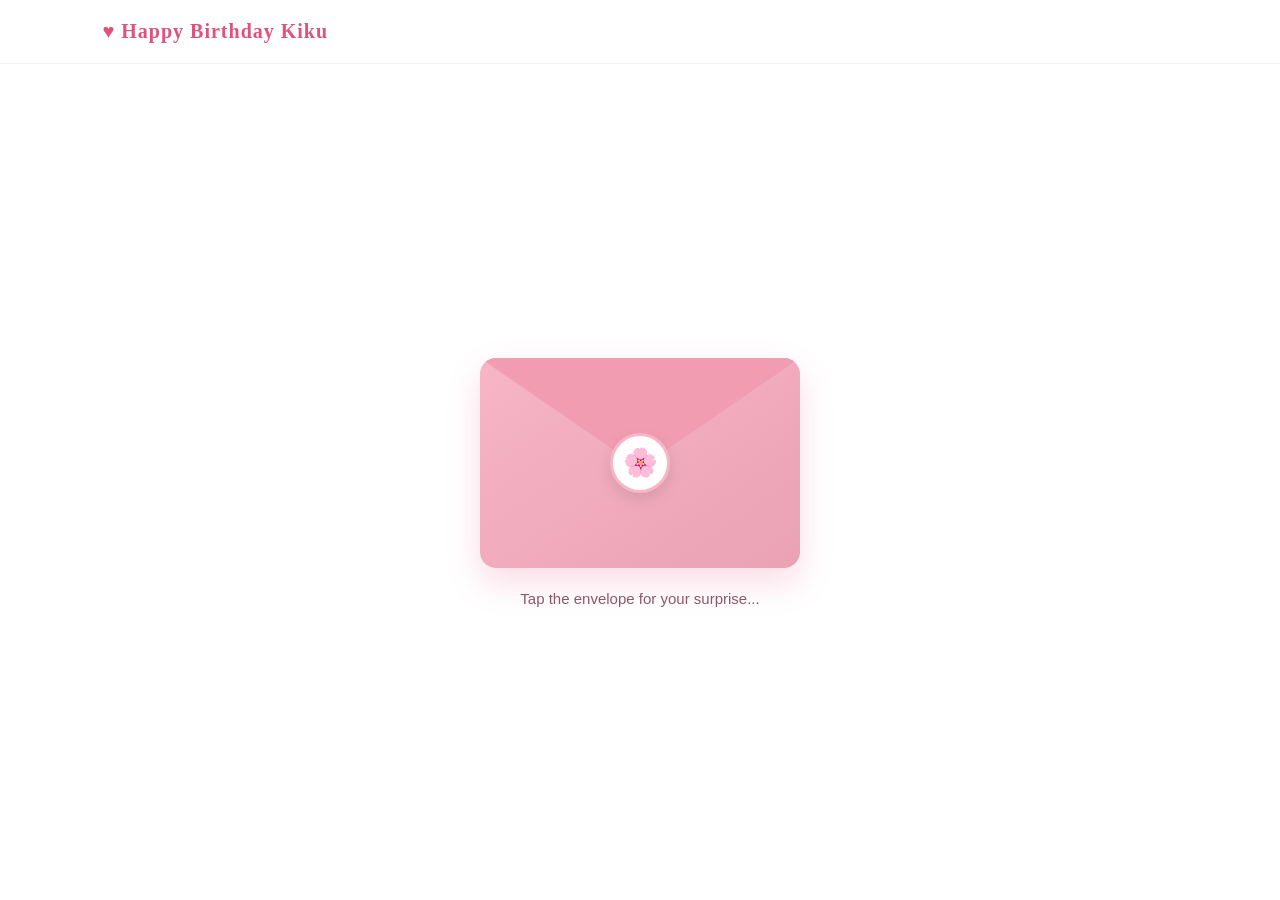
<file: index.html>
<!DOCTYPE html>
<html lang="en">
<head>
  <meta charset="UTF-8">
  <meta name="viewport" content="width=device-width, initial-scale=1.0">
  <title>Love</title>
  <link rel="stylesheet" href="style.css">
</head>
<body>

  <header class="navbar">
    <div class="logo">♥ Happy Birthday Kiku</div>
  </header>

  <section id="home" class="hero">
    <div class="hero-container">
      
      <div class="envelope-wrapper" id="envelope">
        <div class="envelope">
          <div class="flap"></div>
          <div class="seal">🌸</div>
        </div>
        <p class="subtext">Tap the envelope for your surprise...</p>
      </div>

    </div>
  </section>

  <script>
    const envelope = document.getElementById('envelope');

    // Click envelope to navigate directly to page 2
    envelope.addEventListener('click', () => {
      envelope.classList.add('opened');
      setTimeout(() => {
        window.location.href = 'love.html';
      }, 300);
    });
  </script>

</body>
</html>
</file>
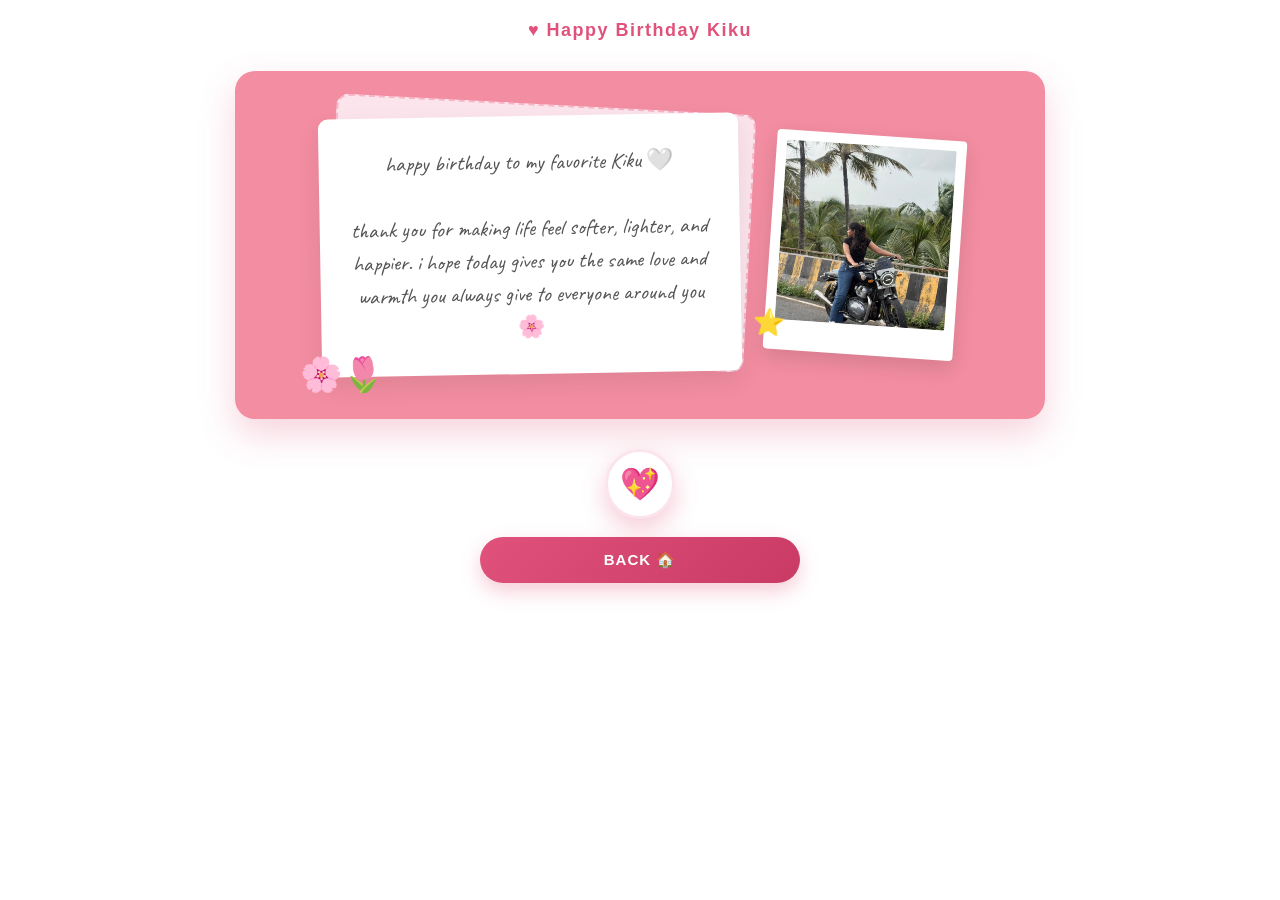
<file: happy.html>
<!DOCTYPE html>
<html lang="en">
<head>
  <meta charset="UTF-8">
  <meta name="viewport" content="width=device-width, initial-scale=1.0">
  <title>Happy Birthday</title>
  <link rel="stylesheet" href="happy.css">
  <link rel="preconnect" href="https://fonts.googleapis.com">
  <link rel="preconnect" href="https://fonts.gstatic.com" crossorigin>
  <link href="https://fonts.googleapis.com/css2?family=Caveat:wght@500;600&display=swap" rel="stylesheet">
</head>
<body>

  <!-- Header -->
  <header class="navbar">
    <div class="logo">♥ Happy Birthday Kiku</div>
  </header>

  <!-- Page Content Wrapper -->
  <main class="page-wrapper">
    
    <!-- Pink Outer Canvas -->
    <div class="pink-card">
      
      <!-- Center Layout Container -->
      <div class="card-content">
        
        <!-- Stacked Letter / Note Container -->
        <div class="note-stack">
          <div class="stamp-bg"></div>
          <div class="letter-paper">
            <p class="letter-text">
              happy birthday to my favorite Kiku 🤍<br><br>
              thank you for making life feel softer, lighter, and happier. 
              i hope today gives you the same love and warmth you always give to everyone around you 🌸
            </p>
          </div>
          <!-- Flower Accent -->
          <div class="flower-accent">🌸🌷</div>
        </div>

        <!-- Right Side Polaroid Frame -->
        <div class="polaroid-wrapper">
          <div class="polaroid-frame">
            <div class="photo-box">
              <img src="Photo9.jpg" alt="Memory Photo">
            </div>
          </div>
          <!-- Star Sticker Accent -->
          <div class="star-accent">⭐</div>
        </div>

      </div>

    </div>

    <!-- Action Buttons Row -->
    <div class="button-group">
      <!-- Big Heart Action Button -->
      <button id="heartBtn" class="heart-btn" aria-label="Send Hearts">💖</button>

      <!-- Back to Home Button -->
      <button id="backBtn" class="back-btn">BACK 🏠</button>
    </div>

  </main>

  <!-- Container for Floating Hearts Animation -->
  <div id="heartContainer" class="heart-container"></div>

  <script>
    const heartBtn = document.getElementById('heartBtn');
    const heartContainer = document.getElementById('heartContainer');
    const backBtn = document.getElementById('backBtn');

    // Array of heart emojis
    const heartTypes = ['💖', '❤️', '💕', '💗', '🌸', '✨', '🤍'];

    heartBtn.addEventListener('click', () => {
      // Generate multiple floating hearts across the screen
      for (let i = 0; i < 40; i++) {
        setTimeout(() => {
          createHeart();
        }, i * 40);
      }
    });

    function createHeart() {
      const heart = document.createElement('div');
      heart.classList.add('floating-heart');
      
      heart.innerText = heartTypes[Math.floor(Math.random() * heartTypes.length)];
      
      const startX = Math.random() * 100;
      const size = Math.random() * 25 + 20;
      const duration = Math.random() * 2 + 2;

      heart.style.left = `${startX}vw`;
      heart.style.fontSize = `${size}px`;
      heart.style.animationDuration = `${duration}s`;

      heartContainer.appendChild(heart);

      setTimeout(() => {
        heart.remove();
      }, duration * 1000);
    }

    // Back button redirect to Home page
    backBtn.addEventListener('click', () => {
      window.location.href = 'index.html'; // Change to 'index.html' if that is your homepage file name
    });
  </script>

</body>
</html>
</file>
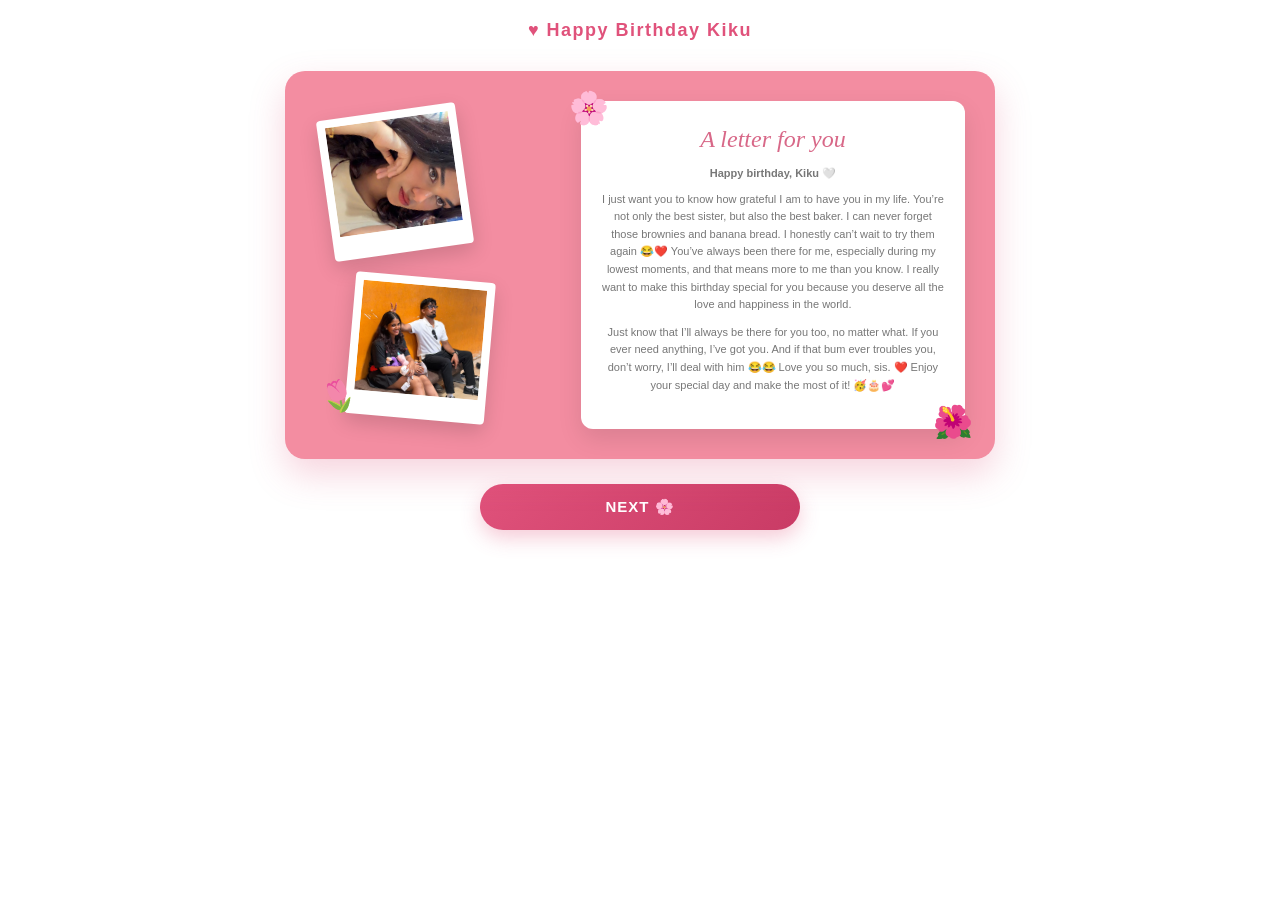
<file: letter.html>
<!DOCTYPE html>
<html lang="en">
<head>
  <meta charset="UTF-8">
  <meta name="viewport" content="width=device-width, initial-scale=1.0">
  <title>A Letter For You</title>
  <link rel="stylesheet" href="letter.css">
</head>
<body>

  <header class="navbar">
    <div class="logo">♥ Happy Birthday Kiku</div>
  </header>

  <main class="page-wrapper">
    
    <div class="pink-card">
      
      <div class="polaroids-wrapper">
        <div class="polaroid photo-1">
          <div class="photo-box">
            <img src="Photo3.jpg" alt="Memory 1">
          </div>
        </div>

        <div class="polaroid photo-2">
          <div class="photo-box">
            <img src="Photo2.jpg" alt="Memory 2">
          </div>
        </div>

        <div class="tulip-accent">🌷</div>
      </div>

      <div class="letter-sheet">
        <div class="flower-top">🌸</div>

        <h1 class="letter-heading">A letter for you</h1>
        
        <div class="letter-body">
          <p class="greeting">Happy birthday, Kiku 🤍</p>
          <p>
            I just want you to know how grateful I am to have you in my life. You’re not only the best sister, but also the best baker. 
            I can never forget those brownies and banana bread. I honestly can’t wait to try them again 😂❤️
           You’ve always been there for me, especially during my lowest moments, and that means more to me than you know. 
           I really want to make this birthday special for you because you deserve all the love and happiness in the world.
          </p>
          <p>
           Just know that I’ll always be there for you too, no matter what. 
           If you ever need anything, I’ve got you. And if that bum ever troubles you, don’t worry, 
           I’ll deal with him 😂😂
           Love you so much, sis. ❤️ Enjoy your special day and make the most of it! 🥳🎂💕
          </p>
        </div>

        <div class="flower-bottom">🌺</div>
      </div>

    </div>

    <button id="nextBtn" class="next-btn">NEXT 🌸</button>

  </main>

  <script>
    document.getElementById('nextBtn').addEventListener('click', () => {
      window.location.href = 'our-memories.html';
    });
  </script>

</body>
</html>
</file>
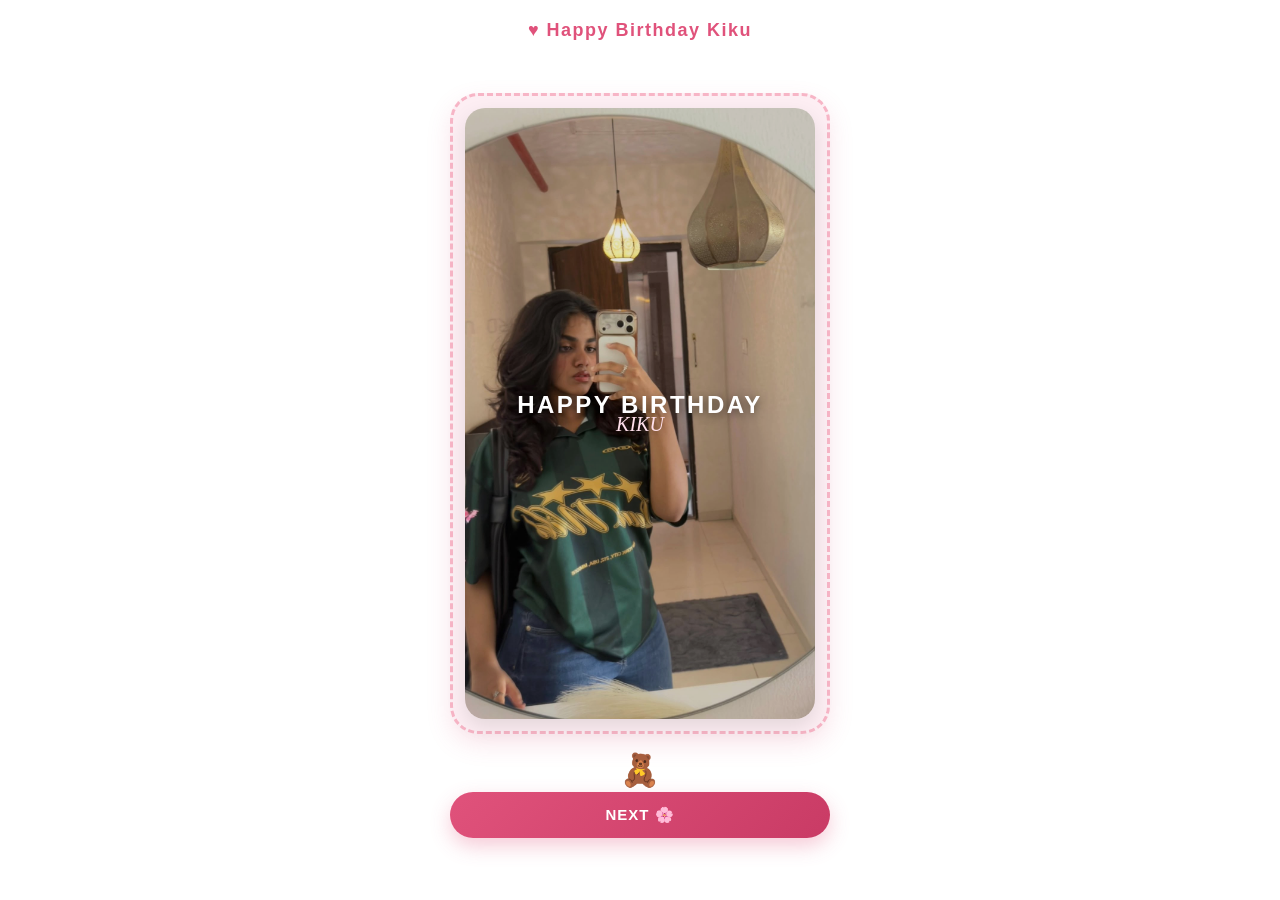
<file: love.html>
<!DOCTYPE html>
<html lang="en">
<head>
  <meta charset="UTF-8">
  <meta name="viewport" content="width=device-width, initial-scale=1.0">
  <title>Happy Birthday</title>
  <link rel="stylesheet" href="love.css">
</head>
<body>

  <header class="navbar">
    <div class="logo">♥ Happy Birthday Kiku</div>
  </header>

  <main class="content-container">
    
    <div class="flower-frame">
      <div class="image-card">
        <img src="Photo1.jpg" alt="Birthday Girl" class="hero-img">
        
        <div class="text-overlay">
          <h1 class="main-heading">HAPPY BIRTHDAY</h1>
          <span class="sub-heading">KIKU</span>
        </div>
      </div>
    </div>

    <div class="button-section">
      <div class="teddy-accent">🧸</div>
      <button id="nextBtn" class="next-btn">NEXT 🌸</button>
    </div>

  </main>

  <script>
    document.getElementById('nextBtn').addEventListener('click', () => {
      window.location.href = 'letter.html';
    });
  </script>

</body>
</html>
</file>
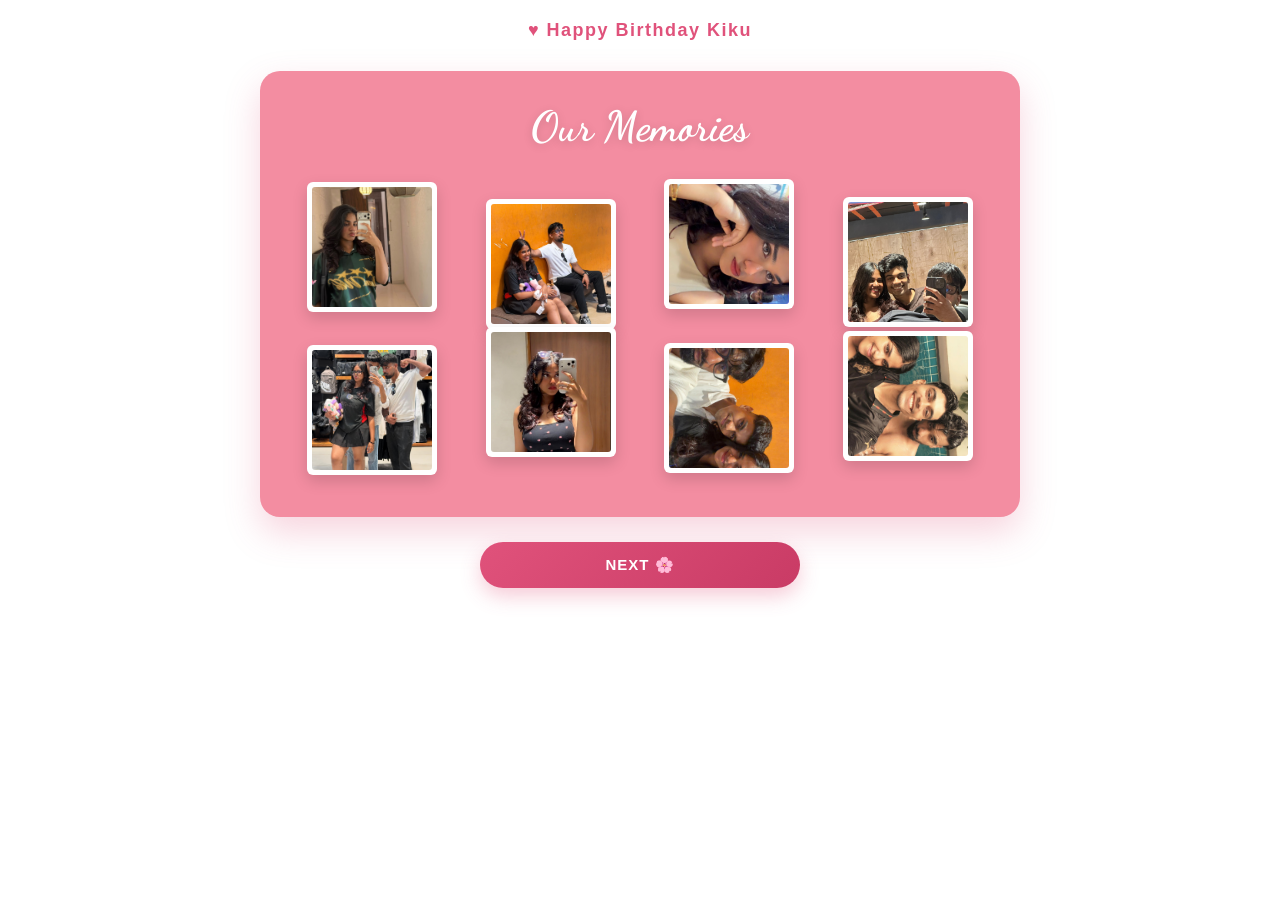
<file: our-memories.html>
<!DOCTYPE html>
<html lang="en">
<head>
  <meta charset="UTF-8">
  <meta name="viewport" content="width=device-width, initial-scale=1.0">
  <title>Our Memories</title>
  <link rel="stylesheet" href="our-memories.css">
  <!-- Cursive font for the title -->
  <link rel="preconnect" href="https://fonts.googleapis.com">
  <link rel="preconnect" href="https://fonts.gstatic.com" crossorigin>
  <link href="https://fonts.googleapis.com/css2?family=Dancing+Script:wght@600;700&display=swap" rel="stylesheet">
</head>
<body>

  <!-- Header -->
  <header class="navbar">
    <div class="logo">♥ Happy Birthday Kiku</div>
  </header>

  <!-- Main Page Wrapper -->
  <main class="page-wrapper">
    
    <!-- Pink Memories Canvas Box -->
    <div class="pink-card">
      <h1 class="memories-title">Our Memories</h1>

      <!-- Photo Grid Collage -->
      <div class="memory-grid">
        <div class="photo-frame p1"><img src="Photo1.jpg" alt="Memory 1"></div>
        <div class="photo-frame p2"><img src="Photo2.jpg" alt="Memory 2"></div>
        <div class="photo-frame p3"><img src="Photo3.jpg" alt="Memory 3"></div>
        <div class="photo-frame p4"><img src="Photo4.jpg" alt="Memory 4"></div>
        <div class="photo-frame p5"><img src="Photo5.jpg" alt="Memory 5"></div>
        <div class="photo-frame p6"><img src="Photo10.jpg" alt="Memory 6"></div>
        <div class="photo-frame p7"><img src="Photo7.jpg" alt="Memory 7"></div>
        <div class="photo-frame p8"><img src="Photo8.jpg" alt="Memory 8"></div>
      </div>
    </div>

    <!-- Centered Bottom Next Button -->
    <button id="nextBtn" class="next-btn">NEXT 🌸</button>

  </main>

  <script>
    document.getElementById('nextBtn').addEventListener('click', () => {
      window.location.href = 'song.html';
    });
  </script>

</body>
</html>
</file>
<file: style.css>
* {
  box-sizing: border-box;
  margin: 0;
  padding: 0;
  font-family: 'Poppins', sans-serif;
}

body {
  background-color: #ffffff;
  color: #333333;
  min-height: 100vh;
  display: flex;
  flex-direction: column;
}

/* Navbar Styling */
.navbar {
  display: flex;
  justify-content: space-between;
  align-items: center;
  padding: 20px 8%;
  background-color: #ffffff;
  border-bottom: 1px solid #f0f0f0;
}

.logo {
  font-family: 'Playfair Display', serif;
  font-size: 20px;
  font-weight: 700;
  color: #e0527b;
  letter-spacing: 1px;
}

.nav-links {
  display: flex;
  gap: 24px;
}

.nav-links a {
  text-decoration: none;
  color: #666666;
  font-size: 14px;
  font-weight: 500;
  transition: color 0.3s ease;
}

.nav-links a:hover,
.nav-links a.active {
  color: #e0527b;
}

/* Hero Container */
.hero {
  flex: 1;
  display: flex;
  justify-content: center;
  align-items: center;
  padding: 40px 20px;
}

.hero-container {
  display: flex;
  flex-direction: column;
  align-items: center;
  gap: 32px;
  width: 100%;
  max-width: 500px;
}

/* Big Interactive Envelope */
.envelope-wrapper {
  display: flex;
  flex-direction: column;
  align-items: center;
  cursor: pointer;
  width: 100%;
}

.envelope {
  width: 320px;
  height: 210px;
  background: linear-gradient(145deg, #f7b5c6, #eaa1b4);
  border-radius: 16px;
  position: relative;
  display: flex;
  justify-content: center;
  align-items: center;
  box-shadow: 0 15px 35px rgba(224, 82, 123, 0.2);
  transition: transform 0.3s cubic-bezier(0.175, 0.885, 0.32, 1.275), box-shadow 0.3s ease;
  overflow: hidden;
}

.flap {
  position: absolute;
  top: 0;
  width: 0;
  height: 0;
  border-left: 160px solid transparent;
  border-right: 160px solid transparent;
  border-top: 110px solid #f29cb2;
}

.seal {
  width: 60px;
  height: 60px;
  background-color: #ffffff;
  border-radius: 50%;
  display: flex;
  justify-content: center;
  align-items: center;
  font-size: 28px;
  box-shadow: 0 6px 15px rgba(0, 0, 0, 0.1);
  border: 3px solid #f7b5c6;
  z-index: 2;
  transition: transform 0.3s ease;
}

.envelope-wrapper:hover .envelope {
  transform: translateY(-6px) scale(1.02);
  box-shadow: 0 20px 40px rgba(224, 82, 123, 0.3);
}

.envelope-wrapper:hover .seal {
  transform: scale(1.1);
}

.envelope-wrapper.opened .envelope {
  transform: scale(0.95);
}

.subtext {
  color: #8a5a68;
  font-size: 15px;
  font-weight: 500;
  margin-top: 22px;
  text-align: center;
}

/* Primary Button Styling */
.btn-primary {
  display: inline-block;
  padding: 14px 36px;
  background: linear-gradient(135deg, #e0527b, #c93b65);
  color: #ffffff;
  font-size: 14px;
  font-weight: 600;
  letter-spacing: 1.5px;
  text-decoration: none;
  border: none;
  border-radius: 30px;
  cursor: pointer;
  box-shadow: 0 8px 20px rgba(224, 82, 123, 0.25);
  transition: transform 0.2s ease, box-shadow 0.2s ease;
}

.btn-primary:hover {
  transform: translateY(-2px);
  box-shadow: 0 10px 25px rgba(224, 82, 123, 0.35);
}
</file>
<file: happy.css>
* {
  box-sizing: border-box;
  margin: 0;
  padding: 0;
  font-family: -apple-system, BlinkMacSystemFont, "Segoe UI", Roboto, sans-serif;
}

body {
  background-color: #ffffff;
  min-height: 100vh;
  display: flex;
  flex-direction: column;
  align-items: center;
  overflow-x: hidden;
  position: relative;
}

/* Navbar */
.navbar {
  width: 100%;
  display: flex;
  justify-content: center;
  padding: 20px;
}

.logo {
  font-size: 18px;
  font-weight: 700;
  color: #e0527b;
  letter-spacing: 1.5px;
}

/* Page Layout Wrapper */
.page-wrapper {
  display: flex;
  flex-direction: column;
  align-items: center;
  width: 100%;
  max-width: 850px;
  padding: 10px 20px 40px;
  gap: 30px;
}

/* Outer Pink Canvas Box */
.pink-card {
  width: 100%;
  background-color: #f38da1;
  border-radius: 20px;
  padding: 45px 30px;
  box-shadow: 0 15px 35px rgba(224, 82, 123, 0.25);
}

.card-content {
  display: flex;
  flex-direction: row;
  align-items: center;
  justify-content: center;
  gap: 30px;
  position: relative;
}

/* Stacked Note / Letter Effect */
.note-stack {
  position: relative;
  flex: 1;
  max-width: 420px;
}

.stamp-bg {
  position: absolute;
  top: -12px;
  right: -10px;
  width: 100%;
  height: 100%;
  background-color: #fce4ec;
  border: 2px dashed #f7b5c6;
  border-radius: 12px;
  transform: rotate(3deg);
  z-index: 1;
}

.letter-paper {
  position: relative;
  background-color: #ffffff;
  border-radius: 10px;
  padding: 30px 25px;
  box-shadow: 0 10px 25px rgba(0, 0, 0, 0.08);
  z-index: 2;
  transform: rotate(-1deg);
}

.letter-text {
  font-family: 'Caveat', cursive;
  font-size: 22px;
  color: #555555;
  line-height: 1.5;
  text-align: center;
}

.flower-accent {
  position: absolute;
  bottom: -20px;
  left: -20px;
  font-size: 34px;
  z-index: 4;
}

/* Right Side Polaroid */
.polaroid-wrapper {
  position: relative;
  width: 190px;
  flex-shrink: 0;
  transform: rotate(4deg);
}

.polaroid-frame {
  background: #ffffff;
  padding: 10px 10px 30px 10px;
  border-radius: 4px;
  box-shadow: 0 8px 20px rgba(0, 0, 0, 0.12);
  width: 100%;
}

.photo-box {
  width: 100%;
  height: 180px;
  background-color: #eeeeee;
  border-radius: 2px;
  overflow: hidden;
}

.photo-box img {
  width: 100%;
  height: 100%;
  object-fit: cover;
}

.star-accent {
  position: absolute;
  bottom: 10px;
  left: -12px;
  font-size: 26px;
  z-index: 4;
}

/* Button Group Alignment */
.button-group {
  display: flex;
  flex-direction: column;
  align-items: center;
  gap: 18px;
  width: 100%;
}

/* Big Interactive Heart Button */
.heart-btn {
  background: #ffffff;
  border: 3px solid #fce4ec;
  border-radius: 50%;
  width: 70px;
  height: 70px;
  font-size: 32px;
  cursor: pointer;
  display: flex;
  align-items: center;
  justify-content: center;
  box-shadow: 0 10px 25px rgba(224, 82, 123, 0.3);
  transition: transform 0.2s ease, box-shadow 0.2s ease;
  user-select: none;
}

.heart-btn:hover {
  transform: scale(1.15);
  box-shadow: 0 12px 30px rgba(224, 82, 123, 0.45);
}

.heart-btn:active {
  transform: scale(0.95);
}

/* Back to Home Button */
.back-btn {
  width: 100%;
  max-width: 320px;
  background: linear-gradient(135deg, #e0527b, #c93b65);
  color: #ffffff;
  border: none;
  padding: 14px 0;
  border-radius: 30px;
  font-size: 15px;
  font-weight: 700;
  letter-spacing: 1px;
  cursor: pointer;
  box-shadow: 0 8px 20px rgba(224, 82, 123, 0.3);
  transition: transform 0.2s ease, box-shadow 0.2s ease;
}

.back-btn:hover {
  transform: translateY(-2px);
  box-shadow: 0 10px 25px rgba(224, 82, 123, 0.4);
}

/* Floating Hearts Screen Animation */
.heart-container {
  position: fixed;
  top: 0;
  left: 0;
  width: 100vw;
  height: 100vh;
  pointer-events: none;
  z-index: 9999;
  overflow: hidden;
}

.floating-heart {
  position: absolute;
  bottom: -50px;
  animation: floatUp linear forwards;
  opacity: 0.9;
}

@keyframes floatUp {
  0% {
    transform: translateY(0) rotate(0deg) scale(0.8);
    opacity: 1;
  }
  50% {
    transform: translateY(-50vh) rotate(180deg) scale(1.2);
    opacity: 0.8;
  }
  100% {
    transform: translateY(-105vh) rotate(360deg) scale(1);
    opacity: 0;
  }
}

/* Mobile Responsiveness */
@media (max-width: 680px) {
  .card-content {
    flex-direction: column;
  }

  .polaroid-wrapper {
    width: 180px;
    transform: rotate(0deg);
  }

  .pink-card {
    padding: 30px 20px;
  }
}
</file>
<file: letter.css>
* {
  box-sizing: border-box;
  margin: 0;
  padding: 0;
  font-family: -apple-system, BlinkMacSystemFont, "Segoe UI", Roboto, sans-serif;
}

body {
  background-color: #ffffff;
  min-height: 100vh;
  display: flex;
  flex-direction: column;
  align-items: center;
}

/* Header */
.navbar {
  width: 100%;
  display: flex;
  justify-content: center;
  padding: 20px;
  background-color: #ffffff;
}

.logo {
  font-size: 18px;
  font-weight: 700;
  color: #e0527b;
  letter-spacing: 1.5px;
}

/* Page Vertical Layout Wrapper */
.page-wrapper {
  display: flex;
  flex-direction: column;
  align-items: center;
  justify-content: center;
  width: 100%;
  max-width: 750px;
  padding: 10px 20px 40px;
  gap: 25px;
}

/* Pink Card Outer Frame */
.pink-card {
  width: 100%;
  background-color: #f38da1;
  border-radius: 20px;
  padding: 30px;
  display: flex;
  flex-direction: row;
  position: relative;
  overflow: hidden;
  box-shadow: 0 15px 35px rgba(224, 82, 123, 0.25);
  gap: 20px;
}

/* Left Side: Polaroids */
.polaroids-wrapper {
  flex: 1;
  position: relative;
  min-height: 280px;
}

.polaroid {
  background: #ffffff;
  padding: 8px 8px 24px 8px;
  box-shadow: 0 8px 20px rgba(0, 0, 0, 0.15);
  border-radius: 4px;
  position: absolute;
  width: 140px;
}

.photo-box {
  width: 100%;
  height: 110px;
  background-color: #e0e0e0;
  overflow: hidden;
}

.photo-box img {
  width: 100%;
  height: 100%;
  object-fit: cover;
}

.photo-1 {
  top: 10px;
  left: 10px;
  transform: rotate(-8deg);
  z-index: 1;
}

.photo-2 {
  bottom: 10px;
  left: 35px;
  transform: rotate(5deg);
  z-index: 2;
}

.tulip-accent {
  position: absolute;
  bottom: 15px;
  left: 5px;
  font-size: 30px;
  z-index: 3;
  transform: rotate(-15deg);
}

/* Right Side: Paper Letter */
.letter-sheet {
  flex: 1.4;
  background-color: #ffffff;
  border-radius: 12px;
  padding: 25px 20px;
  position: relative;
  box-shadow: 0 10px 25px rgba(0, 0, 0, 0.1);
}

.flower-top {
  position: absolute;
  top: -12px;
  left: -12px;
  font-size: 32px;
}

.flower-bottom {
  position: absolute;
  bottom: -12px;
  right: -8px;
  font-size: 32px;
}

.letter-heading {
  font-family: 'Georgia', serif;
  font-style: italic;
  color: #d86888;
  font-size: 24px;
  font-weight: 500;
  text-align: center;
  margin-bottom: 12px;
}

.letter-body {
  color: #777777;
  font-size: 11px;
  line-height: 1.6;
  text-align: center;
}

.letter-body .greeting {
  font-weight: 600;
  margin-bottom: 8px;
}

.letter-body p {
  margin-bottom: 10px;
}

/* Bottom Centered Next Button */
.next-btn {
  width: 100%;
  max-width: 320px;
  background: linear-gradient(135deg, #e0527b, #c93b65);
  color: #ffffff;
  border: none;
  padding: 14px 0;
  border-radius: 30px;
  font-size: 15px;
  font-weight: 700;
  letter-spacing: 1px;
  cursor: pointer;
  box-shadow: 0 8px 20px rgba(224, 82, 123, 0.3);
  transition: transform 0.2s ease, box-shadow 0.2s ease;
}

.next-btn:hover {
  transform: translateY(-2px);
  box-shadow: 0 10px 25px rgba(224, 82, 123, 0.4);
}

/* Mobile Responsive adjustment */
@media (max-width: 650px) {
  .pink-card {
    flex-direction: column;
    padding: 20px;
  }
  
  .polaroids-wrapper {
    min-height: 200px;
  }
  
  .photo-1 {
    left: 10%;
  }
  
  .photo-2 {
    left: 45%;
  }
}
</file>
<file: love.css>
* {
  box-sizing: border-box;
  margin: 0;
  padding: 0;
  font-family: -apple-system, BlinkMacSystemFont, "Segoe UI", Roboto, sans-serif;
}

body {
  background-color: #ffffff;
  min-height: 100vh;
  display: flex;
  flex-direction: column;
  align-items: center;
}

/* Header */
.navbar {
  width: 100%;
  display: flex;
  justify-content: center;
  padding: 20px;
  background-color: #ffffff;
}

.logo {
  font-size: 18px;
  font-weight: 700;
  color: #e0527b;
  letter-spacing: 1.5px;
}

/* Main Container */
.content-container {
  flex: 1;
  display: flex;
  flex-direction: column;
  align-items: center;
  justify-content: center;
  width: 100%;
  max-width: 420px;
  padding: 0 20px 30px;
  gap: 20px;
}

/* Cute Flower Decorative Outer Frame */
.flower-frame {
  width: 100%;
  padding: 12px;
  background: #fdeef3;
  border: 3px dashed #f7b5c6;
  border-radius: 28px;
  box-shadow: 0 10px 25px rgba(224, 82, 123, 0.15);
  position: relative;
}

/* Inner Photo Box */
.image-card {
  position: relative;
  width: 100%;
  border-radius: 20px;
  overflow: hidden;
  box-shadow: 0 8px 20px rgba(0, 0, 0, 0.1);
}

.hero-img {
  width: 100%;
  height: auto;
  display: block;
  object-fit: cover;
  filter: brightness(0.9);
}

/* Layered Overlay Typography */
.text-overlay {
  position: absolute;
  top: 50%;
  left: 50%;
  transform: translate(-50%, -50%);
  text-align: center;
  width: 90%;
}

.main-heading {
  color: #ffffff;
  font-size: 24px;
  font-weight: 800;
  letter-spacing: 2.5px;
  text-shadow: 0 2px 10px rgba(0, 0, 0, 0.5);
}

.sub-heading {
  display: block;
  color: #ffe0eb;
  font-family: 'Georgia', serif;
  font-style: italic;
  font-size: 20px;
  margin-top: -6px;
  text-shadow: 0 2px 10px rgba(0, 0, 0, 0.5);
}

/* Teddy & Button Container */
.button-section {
  width: 100%;
  display: flex;
  flex-direction: column;
  align-items: center;
  gap: 6px;
}

.teddy-accent {
  font-size: 32px;
  line-height: 1;
  animation: bounce 2s infinite ease-in-out;
}

/* Bottom Next Button */
.next-btn {
  width: 100%;
  background: linear-gradient(135deg, #e0527b, #c93b65);
  color: #ffffff;
  border: none;
  padding: 14px 0;
  border-radius: 30px;
  font-size: 15px;
  font-weight: 700;
  letter-spacing: 1px;
  cursor: pointer;
  box-shadow: 0 8px 20px rgba(224, 82, 123, 0.3);
  transition: transform 0.2s ease, box-shadow 0.2s ease;
}

.next-btn:hover {
  transform: translateY(-2px);
  box-shadow: 0 10px 25px rgba(224, 82, 123, 0.4);
}

/* Cute Teddy Bounce Animation */
@keyframes bounce {
  0%, 100% {
    transform: translateY(0);
  }
  50% {
    transform: translateY(-5px);
  }
}
</file>
<file: our-memories.css>
* {
  box-sizing: border-box;
  margin: 0;
  padding: 0;
  font-family: -apple-system, BlinkMacSystemFont, "Segoe UI", Roboto, sans-serif;
}

body {
  background-color: #ffffff;
  min-height: 100vh;
  display: flex;
  flex-direction: column;
  align-items: center;
}

/* Header */
.navbar {
  width: 100%;
  display: flex;
  justify-content: center;
  padding: 20px;
  background-color: #ffffff;
}

.logo {
  font-size: 18px;
  font-weight: 700;
  color: #e0527b;
  letter-spacing: 1.5px;
}

/* Page Vertical Layout Wrapper */
.page-wrapper {
  display: flex;
  flex-direction: column;
  align-items: center;
  justify-content: center;
  width: 100%;
  max-width: 800px;
  padding: 10px 20px 40px;
  gap: 25px;
}

/* Pink Main Card Container */
.pink-card {
  width: 100%;
  background-color: #f38da1;
  border-radius: 20px;
  padding: 30px 20px 40px;
  box-shadow: 0 15px 35px rgba(224, 82, 123, 0.25);
  text-align: center;
}

/* White Cursive Title */
.memories-title {
  font-family: 'Dancing Script', cursive;
  color: #ffffff;
  font-size: 42px;
  font-weight: 700;
  margin-bottom: 25px;
  text-shadow: 0 2px 10px rgba(0, 0, 0, 0.15);
}

/* Staggered Photo Grid Layout */
.memory-grid {
  display: grid;
  grid-template-columns: repeat(4, 1fr);
  gap: 20px 15px;
  align-items: center;
  justify-items: center;
  padding: 10px;
}

/* Individual Framed Photo Styling */
.photo-frame {
  background: #ffffff;
  padding: 5px;
  border-radius: 6px;
  box-shadow: 0 6px 15px rgba(0, 0, 0, 0.15);
  width: 100%;
  max-width: 130px;
  aspect-ratio: 1 / 1;
  transition: transform 0.25 ease;
}

.photo-frame img {
  width: 100%;
  height: 100%;
  object-fit: cover;
  border-radius: 3px;
  display: block;
}

.photo-frame:hover {
  transform: scale(1.05);
}

/* Slight staggered offsets for organic look like video screenshot */
.p1 { transform: translateY(-5px); }
.p2 { transform: translateY(12px); }
.p3 { transform: translateY(-8px); }
.p4 { transform: translateY(10px); }
.p5 { transform: translateY(8px); }
.p6 { transform: translateY(-10px); }
.p7 { transform: translateY(6px); }
.p8 { transform: translateY(-6px); }

/* Bottom Centered Next Button */
.next-btn {
  width: 100%;
  max-width: 320px;
  background: linear-gradient(135deg, #e0527b, #c93b65);
  color: #ffffff;
  border: none;
  padding: 14px 0;
  border-radius: 30px;
  font-size: 15px;
  font-weight: 700;
  letter-spacing: 1px;
  cursor: pointer;
  box-shadow: 0 8px 20px rgba(224, 82, 123, 0.3);
  transition: transform 0.2s ease, box-shadow 0.2s ease;
}

.next-btn:hover {
  transform: translateY(-2px);
  box-shadow: 0 10px 25px rgba(224, 82, 123, 0.4);
}

/* Responsive Grid for Smaller Screens */
@media (max-width: 600px) {
  .memory-grid {
    grid-template-columns: repeat(2, 1fr);
    gap: 15px;
  }
  
  .memories-title {
    font-size: 34px;
  }
}
</file>
